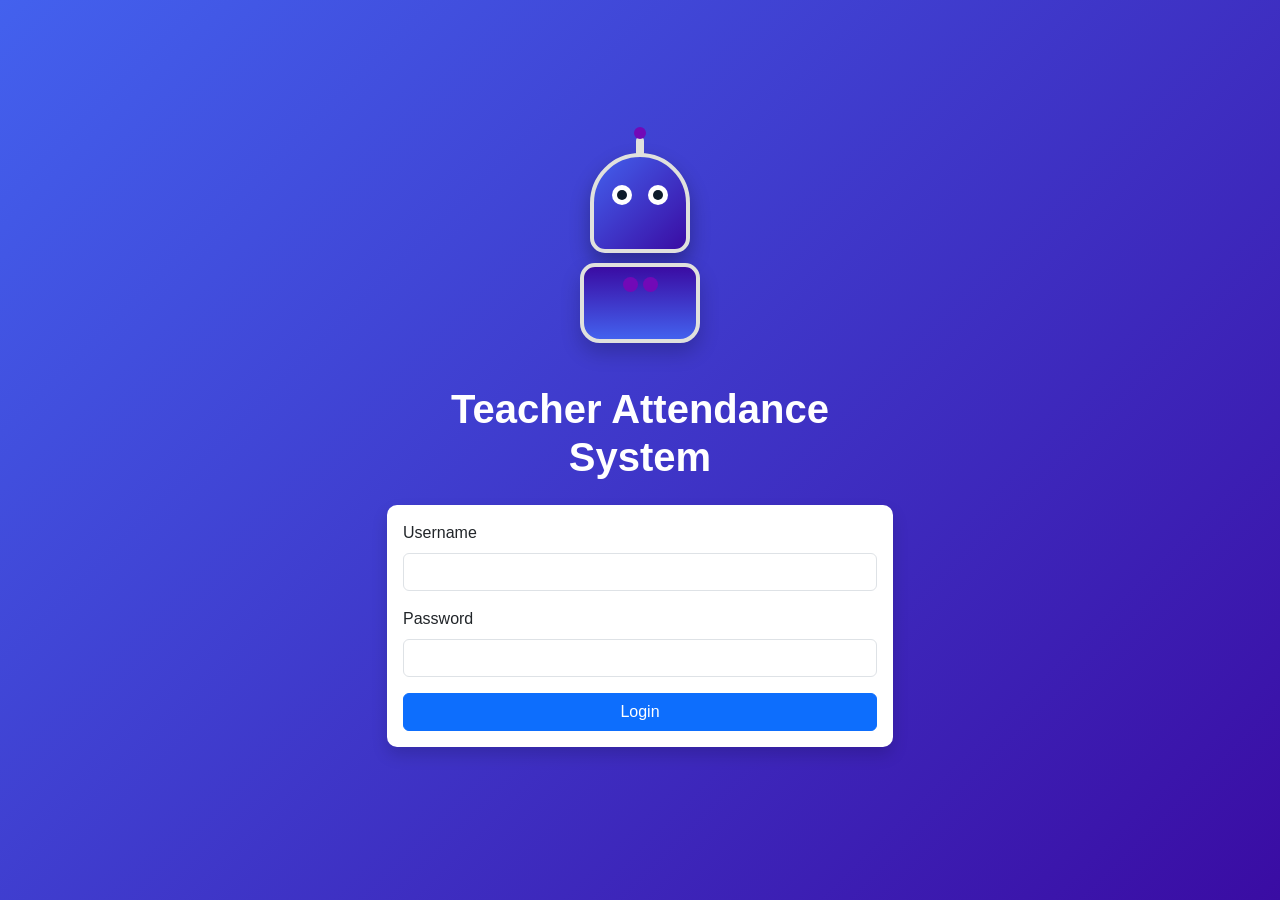
<file: index.html>
<!DOCTYPE html>
<html lang="en">
<head>
    <meta charset="UTF-8">
    <meta name="viewport" content="width=device-width, initial-scale=1.0">
    <title>Teacher Attendance System - Login</title>
    <link rel="stylesheet" href="https://cdn.jsdelivr.net/npm/bootstrap@5.2.3/dist/css/bootstrap.min.css">
    <link rel="stylesheet" href="style.css">
</head>
<body class="login-page">
    <div class="container">
        <div class="row justify-content-center">
            <div class="col-md-6 login-container">
                <div class="robot-container">
                    <div class="robot">
                        <div class="robot-head">
                            <div class="robot-eyes">
                                <div class="eye left"></div>
                                <div class="eye right"></div>
                            </div>
                            <div class="robot-antenna"></div>
                        </div>
                        <div class="robot-body">
                            <div class="robot-controls"></div>
                        </div>
                    </div>
                </div>
                <h1 class="text-center mb-4">Teacher Attendance System</h1>
                <div class="card shadow">
                    <div class="card-body">
                        <form id="loginForm">
                            <div class="mb-3">
                                <label for="username" class="form-label">Username</label>
                                <input type="text" class="form-control" id="username" required>
                            </div>
                            <div class="mb-3">
                                <label for="password" class="form-label">Password</label>
                                <input type="password" class="form-control" id="password" required>
                            </div>
                            <div class="d-grid">
                                <button type="submit" class="btn btn-primary">Login</button>
                            </div>
                        </form>
                    </div>
                </div>
            </div>
        </div>
    </div>

    <script src="https://cdn.jsdelivr.net/npm/bootstrap@5.2.3/dist/js/bootstrap.bundle.min.js"></script>
    <script src="auth.js"></script>
</body>
</html>
</file>
<file: style.css>
/* Global Styles */
:root {
    --primary-color: #4361ee;
    --secondary-color: #3a0ca3;
    --accent-color: #7209b7;
    --light-color: #f8f9fa;
    --dark-color: #212529;
    --robot-primary: #4361ee;
    --robot-secondary: #3a0ca3;
    --robot-accent: #7209b7;
    --robot-light: #e0e1dd;
    --robot-dark: #0d1b2a;
}

body {
    font-family: 'Segoe UI', Tahoma, Geneva, Verdana, sans-serif;
    background-color: #f5f5f5;
}

/* Login Page Styles */
.login-page {
    background: linear-gradient(135deg, #4361ee 0%, #3a0ca3 100%);
    height: 100vh;
    display: flex;
    align-items: center;
}

.login-container {
    padding: 2rem;
}

.login-container h1 {
    color: white;
    font-weight: 600;
    margin-bottom: 2rem;
}

/* Sidebar Styles */
.sidebar {
    position: fixed;
    top: 0;
    bottom: 0;
    left: 0;
    z-index: 100;
    padding: 0;
    box-shadow: inset -1px 0 0 rgba(0, 0, 0, .1);
}

.sidebar .nav-link {
    color: #adb5bd;
    padding: 0.75rem 1rem;
    margin-bottom: 0.2rem;
    border-radius: 0.25rem;
}

.sidebar .nav-link:hover {
    color: #fff;
    background-color: rgba(255, 255, 255, 0.1);
}

.sidebar .nav-link.active {
    color: #fff;
    background-color: var(--primary-color);
}

.sidebar .nav-link i {
    margin-right: 0.5rem;
}

/* Robot Animation Styles */
.robot-container {
    display: flex;
    justify-content: center;
    margin-bottom: 2rem;
}

.robot {
    width: 150px;
    height: 200px;
    position: relative;
}

.robot-head {
    width: 100px;
    height: 100px;
    background: linear-gradient(135deg, var(--robot-primary) 0%, var(--robot-secondary) 100%);
    border-radius: 50% 50% 15% 15%;
    position: relative;
    margin: 0 auto;
    box-shadow: 0 10px 20px rgba(0, 0, 0, 0.3);
    animation: float 3s ease-in-out infinite;
    border: 4px solid var(--robot-light);
}

.robot-eyes {
    display: flex;
    justify-content: space-around;
    position: absolute;
    width: 80%;
    top: 30%;
    left: 10%;
}

.eye {
    width: 20px;
    height: 20px;
    background-color: #fff;
    border-radius: 50%;
    position: relative;
    animation: blink 4s infinite;
}

.eye::after {
    content: '';
    position: absolute;
    width: 10px;
    height: 10px;
    background-color: var(--robot-dark);
    border-radius: 50%;
    top: 5px;
    left: 5px;
    animation: look 5s infinite;
}

.robot-antenna {
    width: 8px;
    height: 20px;
    background-color: var(--robot-light);
    position: absolute;
    top: -20px;
    left: 50%;
    transform: translateX(-50%);
    border-radius: 5px;
}

.robot-antenna::after {
    content: '';
    position: absolute;
    width: 12px;
    height: 12px;
    background-color: var(--robot-accent);
    border-radius: 50%;
    top: -10px;
    left: 50%;
    transform: translateX(-50%);
    animation: pulse 2s infinite;
}

.robot-body {
    width: 120px;
    height: 80px;
    background: linear-gradient(to bottom, var(--robot-secondary) 0%, var(--robot-primary) 100%);
    border-radius: 15px 15px 20px 20px;
    margin: 10px auto 0;
    position: relative;
    box-shadow: 0 10px 20px rgba(0, 0, 0, 0.2);
    border: 4px solid var(--robot-light);
    overflow: hidden;
}

.robot-controls {
    display: flex;
    flex-wrap: wrap;
    justify-content: center;
    align-items: center;
    padding: 10px;
    gap: 5px;
}

.robot-controls::before, .robot-controls::after {
    content: '';
    width: 15px;
    height: 15px;
    border-radius: 50%;
    background-color: var(--robot-accent);
    animation: glow 2s infinite alternate;
}

.robot-controls::after {
    animation-delay: 1s;
}

/* Mini robot for sidebar */
.robot-sidebar {
    display: flex;
    flex-direction: column;
    align-items: center;
    padding: 1rem 0;
}

.robot-mini {
    width: 60px;
    height: 60px;
    position: relative;
}

.robot-head-mini {
    width: 50px;
    height: 50px;
    background: linear-gradient(135deg, var(--robot-primary) 0%, var(--robot-secondary) 100%);
    border-radius: 50% 50% 15% 15%;
    position: relative;
    margin: 0 auto;
    box-shadow: 0 5px 10px rgba(0, 0, 0, 0.3);
    border: 2px solid var(--robot-light);
}

.robot-eyes-mini {
    display: flex;
    justify-content: space-around;
    position: absolute;
    width: 80%;
    top: 30%;
    left: 10%;
}

.eye-mini {
    width: 10px;
    height: 10px;
    background-color: #fff;
    border-radius: 50%;
    position: relative;
    animation: blink 4s infinite;
}

.eye-mini::after {
    content: '';
    position: absolute;
    width: 5px;
    height: 5px;
    background-color: var(--robot-dark);
    border-radius: 50%;
    top: 2.5px;
    left: 2.5px;
    animation: look 5s infinite;
}

/* Section cards */
.section-card {
    transition: transform 0.3s ease, box-shadow 0.3s ease;
}

.section-card:hover {
    transform: translateY(-5px);
    box-shadow: 0 10px 20px rgba(0, 0, 0, 0.1);
}

/* Animations */
@keyframes float {
    0%, 100% { transform: translateY(0); }
    50% { transform: translateY(-10px); }
}

@keyframes blink {
    0%, 45%, 55%, 100% { transform: scaleY(1); }
    50% { transform: scaleY(0.1); }
}

@keyframes look {
    0%, 100% { transform: translate(0, 0); }
    25% { transform: translate(2px, 2px); }
    50% { transform: translate(-2px, 2px); }
    75% { transform: translate(-2px, -2px); }
}

@keyframes pulse {
    0%, 100% { transform: translateX(-50%) scale(1); opacity: 1; }
    50% { transform: translateX(-50%) scale(1.2); opacity: 0.8; }
}
@keyframes glow {
    from { box-shadow: 0 0 5px var(--robot-accent); }
    to { box-shadow: 0 0 15px var(--robot-accent), 0 0 20px var(--robot-accent); }
}

/* Responsive adjustments */
@media (max-width: 768px) {
    .sidebar {
        position: static;
        height: auto;
    }
    
    .robot-container {
        margin-bottom: 1rem;
    }
    
    .robot {
        width: 120px;
        height: 160px;
    }
    
    .robot-head {
        width: 80px;
        height: 80px;
    }
    
    .login-container h1 {
        font-size: 1.8rem;
    }
}

/* Dashboard cards */
.card {
    border: none;
    border-radius: 10px;
    box-shadow: 0 4px 10px rgba(0, 0, 0, 0.1);
    transition: transform 0.3s ease;
}

.card:hover {
    transform: translateY(-5px);
}

/* Table styles */
.table {
    border-radius: 10px;
    overflow: hidden;
}

.table th {
    background-color: var(--primary-color);
    color: white;
    font-weight: 500;
}

/* User info in header */
.user-info {
    display: flex;
    align-items: center;
    padding: 0.5rem 1rem;
    background-color: var(--light-color);
    border-radius: 50px;
    font-weight: 500;
}

/* Report preview */
#reportPreview {
    min-height: 400px;
}

/* Attendance status badges */
.badge-present {
    background-color: #28a745;
    color: white;
}

.badge-absent {
    background-color: #dc3545;
    color: white;
}

.badge-late {
    background-color: #ffc107;
    color: black;
}

/* Animation for loading */
.loading-spinner {
    display: inline-block;
    width: 2rem;
    height: 2rem;
    border: 0.25rem solid rgba(0, 0, 0, 0.1);
    border-right-color: var(--primary-color);
    border-radius: 50%;
    animation: spinner 1s linear infinite;
}

@keyframes spinner {
    to { transform: rotate(360deg); }
}

/* Toast notifications */
.toast-container {
    position: fixed;
    top: 20px;
    right: 20px;
    z-index: 1050;
}

.toast {
    min-width: 250px;
}
</file>
